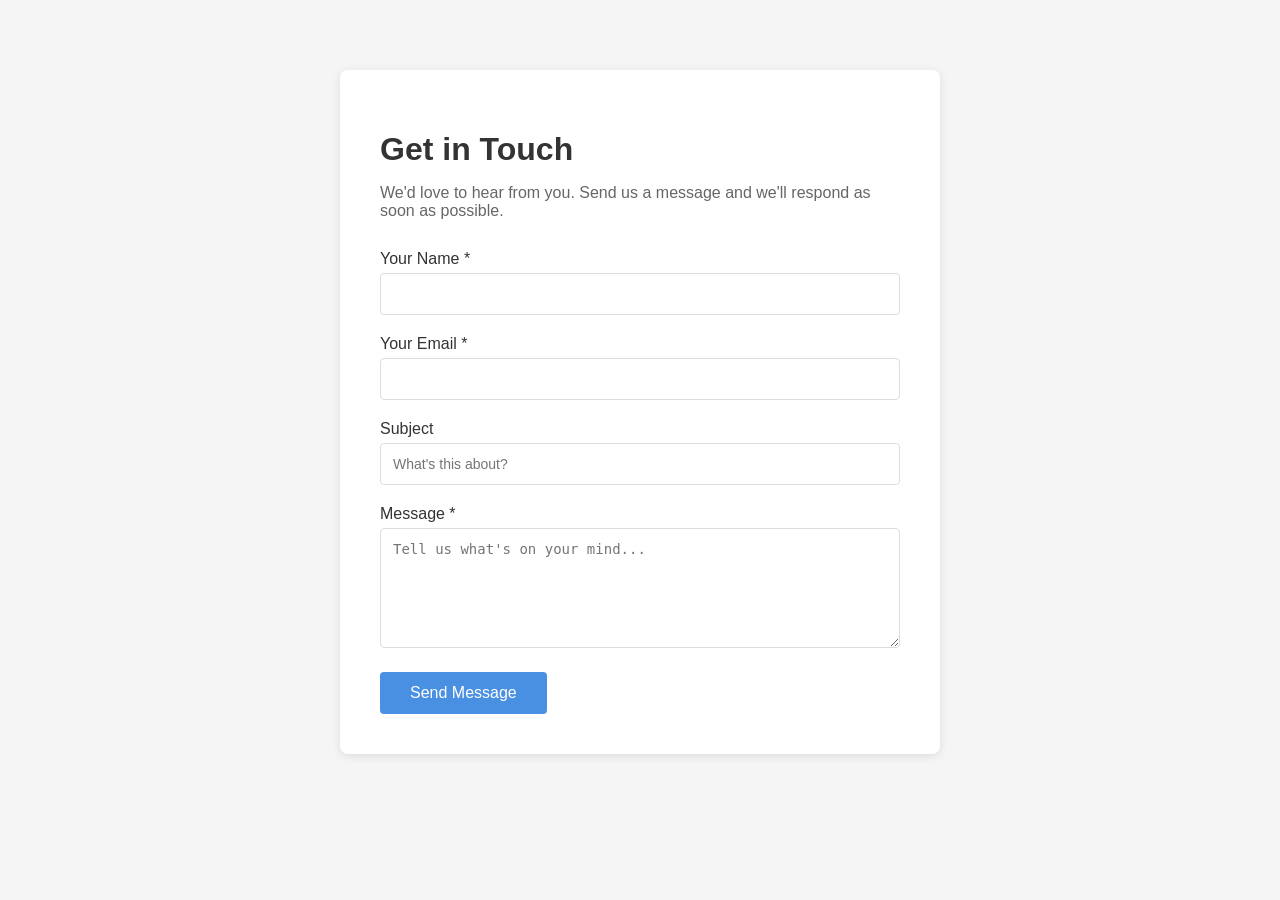
<file: contact.html>
<!DOCTYPE html>
<html lang="en">
<head>
    <meta charset="UTF-8">
    <meta name="viewport" content="width=device-width, initial-scale=1.0">
    <title>Contact Us</title>
    <style>
        body {
            font-family: -apple-system, BlinkMacSystemFont, 'Segoe UI', Roboto, 'Helvetica Neue', Arial, sans-serif;
            max-width: 600px;
            margin: 50px auto;
            padding: 20px;
            background-color: #f5f5f5;
        }
        .contact-container {
            background: white;
            padding: 40px;
            border-radius: 8px;
            box-shadow: 0 2px 10px rgba(0,0,0,0.1);
        }
        h1 {
            color: #333;
            margin-bottom: 10px;
        }
        .subtitle {
            color: #666;
            margin-bottom: 30px;
        }
        .form-group {
            margin-bottom: 20px;
        }
        label {
            display: block;
            margin-bottom: 5px;
            color: #333;
            font-weight: 500;
        }
        input[type="text"],
        input[type="email"],
        textarea {
            width: 100%;
            padding: 12px;
            border: 1px solid #ddd;
            border-radius: 4px;
            font-size: 14px;
            box-sizing: border-box;
            transition: border-color 0.3s;
        }
        input:focus,
        textarea:focus {
            outline: none;
            border-color: #4A90E2;
        }
        textarea {
            resize: vertical;
            min-height: 120px;
        }
        button {
            background-color: #4A90E2;
            color: white;
            padding: 12px 30px;
            border: none;
            border-radius: 4px;
            font-size: 16px;
            cursor: pointer;
            transition: background-color 0.3s;
        }
        button:hover {
            background-color: #357ABD;
        }
        button:disabled {
            background-color: #ccc;
            cursor: not-allowed;
        }
        .alert {
            padding: 15px;
            border-radius: 4px;
            margin-bottom: 20px;
            display: none;
        }
        .alert.show {
            display: block;
        }
        .alert-success {
            background-color: #d4edda;
            color: #155724;
            border: 1px solid #c3e6cb;
        }
        .alert-error {
            background-color: #f8d7da;
            color: #721c24;
            border: 1px solid #f5c6cb;
        }
    </style>
</head>
<body>
    <div class="contact-container">
        <h1>Get in Touch</h1>
        <p class="subtitle">We'd love to hear from you. Send us a message and we'll respond as soon as possible.</p>

        <div id="alertBox" class="alert"></div>

        <form id="contactForm" action="https://api.staticforms.dev/submit" method="POST">
            <div class="form-group">
                <label for="name">Your Name *</label>
                <input type="text" id="name" name="name" required>
            </div>

            <div class="form-group">
                <label for="email">Your Email *</label>
                <input type="email" id="email" name="email" required>
            </div>

            <div class="form-group">
                <label for="subject">Subject</label>
                <input type="text" id="subject" name="subject" placeholder="What's this about?">
            </div>

            <div class="form-group">
                <label for="message">Message *</label>
                <textarea id="message" name="message" required placeholder="Tell us what's on your mind..."></textarea>
            </div>

            <!-- Static Forms Configuration -->
            <input type="hidden" name="apiKey" value="sf_c158a11f110890cacffd40d5">
            <input type="hidden" name="replyTo" value="@">
            <input type="text" name="honeypot" style="display:none">

            <button type="submit" id="submitBtn">Send Message</button>
        </form>
    </div>

    <script>
        const form = document.getElementById('contactForm');
        const submitBtn = document.getElementById('submitBtn');
        const alertBox = document.getElementById('alertBox');

        form.addEventListener('submit', async function(e) {
            e.preventDefault();

            // Disable submit button
            submitBtn.disabled = true;
            submitBtn.textContent = 'Sending...';

            // Hide any previous alerts
            alertBox.classList.remove('show', 'alert-success', 'alert-error');

            try {
                const formData = new FormData(form);
                const data = Object.fromEntries(formData);

                const response = await fetch('https://api.staticforms.dev/submit', {
                    method: 'POST',
                    body: JSON.stringify(data),
                    headers: { 'Content-Type': 'application/json' }
                });

                const result = await response.json();

                if (result.success) {
                    // Show success message
                    alertBox.textContent = 'Thank you! Your message has been sent successfully. We\'ll get back to you soon.';
                    alertBox.classList.add('alert-success', 'show');

                    // Reset form
                    form.reset();
                } else {
                    throw new Error(result.error || 'Something went wrong');
                }
            } catch (error) {
                // Show error message
                alertBox.textContent = 'Oops! Something went wrong. Please try again.';
                alertBox.classList.add('alert-error', 'show');
            } finally {
                // Re-enable submit button
                submitBtn.disabled = false;
                submitBtn.textContent = 'Send Message';
            }
        });
    </script>
</body>
</html>
</file>
